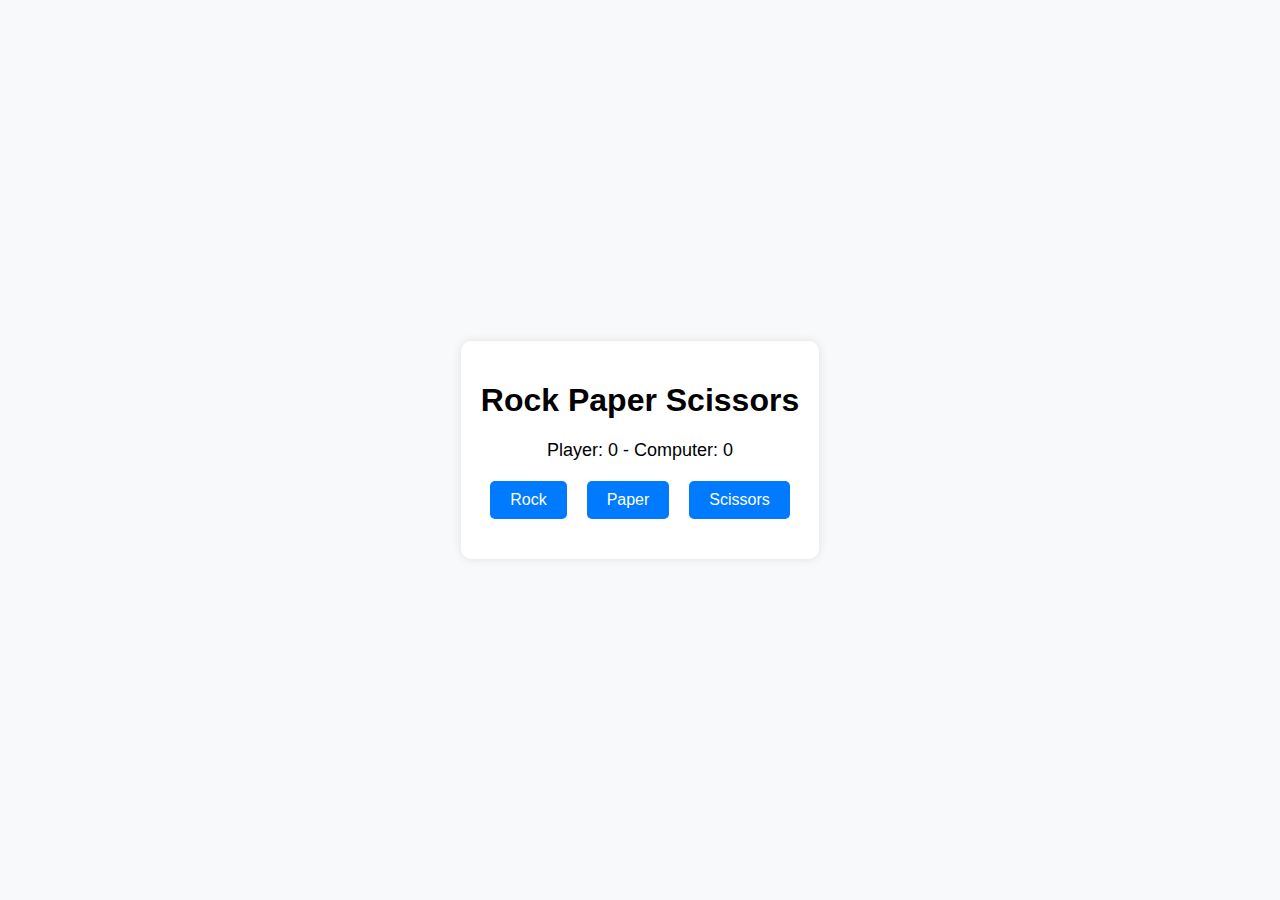
<file: index.html>
<!DOCTYPE html>
<html lang="en">
<head>
    <meta charset="UTF-8">
    <meta name="viewport" content="width=device-width, initial-scale=1.0">
    <link rel="stylesheet" href="style.css">
    <title>Rock-Paper-Scissors</title>
</head>
<body>
    <div class="container">
        <h1>Rock Paper Scissors</h1>
        <div id="scoreboard" class="scoreboard">Player: 0 - Computer: 0</div>
        <div id="results" class="results"></div>
        <div class="choices">
            <button id="rock" class="choice">Rock</button>
            <button id="paper" class="choice">Paper</button>
            <button id="scissors" class="choice">Scissors</button>
        </div>
        <div id="winner" class="winner"></div>
    </div>
    <script src="./index.js" charset="UTF-8"></script>
</body>
</html>
</file>
<file: style.css>
body {
    font-family: Arial, sans-serif;
    background-color: #f8f9fa;
    margin: 0;
    display: flex;
    justify-content: center;
    align-items: center;
    height: 100vh;
}

.container {
    text-align: center;
    background-color: #fff;
    padding: 20px;
    border-radius: 10px;
    box-shadow: 0 0 10px rgba(0, 0, 0, 0.1);
}

.scoreboard {
    margin-bottom: 20px;
    font-size: 18px;
}

.results {
    margin-bottom: 20px;
    font-size: 20px;
}

.choices {
    display: flex;
    justify-content: center;
    gap: 20px;
}

.choice {
    padding: 10px 20px;
    font-size: 16px;
    background-color: #007bff;
    color: #fff;
    border: none;
    border-radius: 5px;
    cursor: pointer;
    transition: background-color 0.3s;
}

.choice:hover {
    background-color: #0056b3;
}

.winner {
    margin-top: 20px;
    font-size: 24px;
    font-weight: bold;
}
</file>
